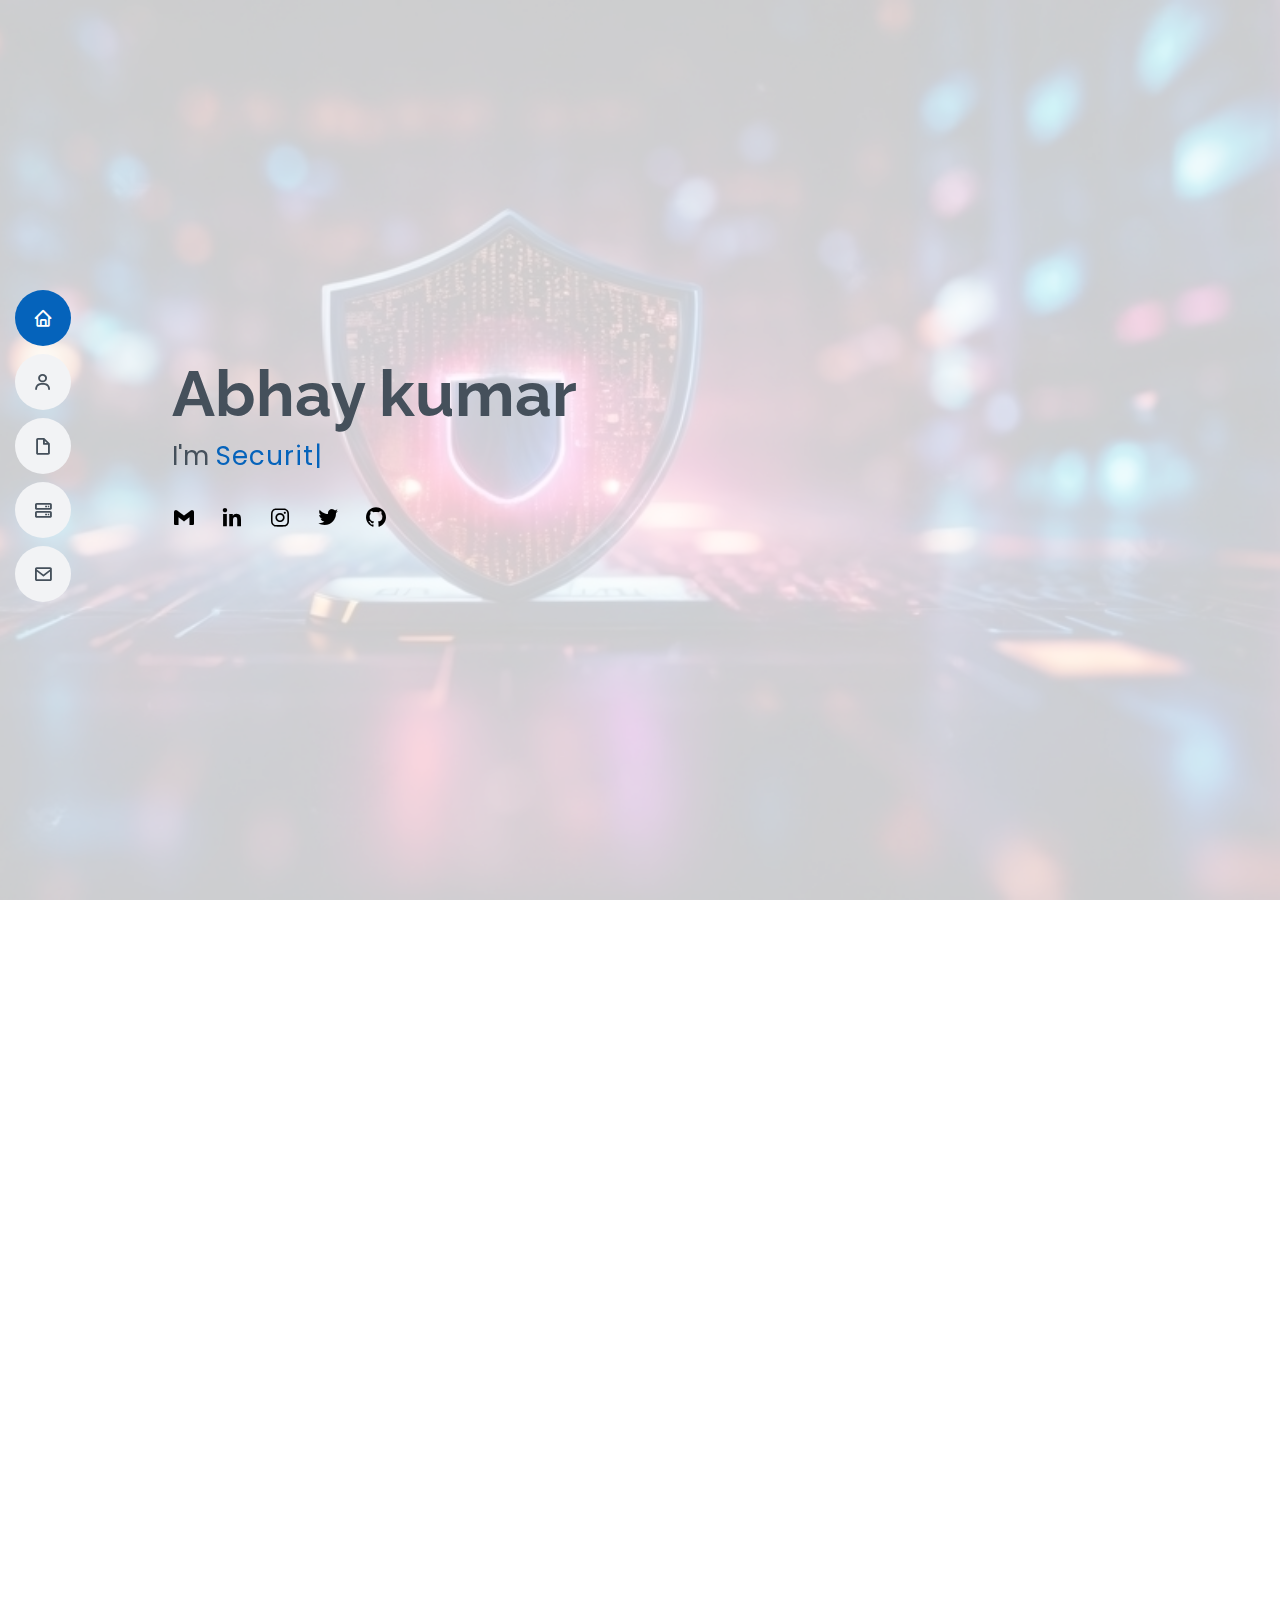
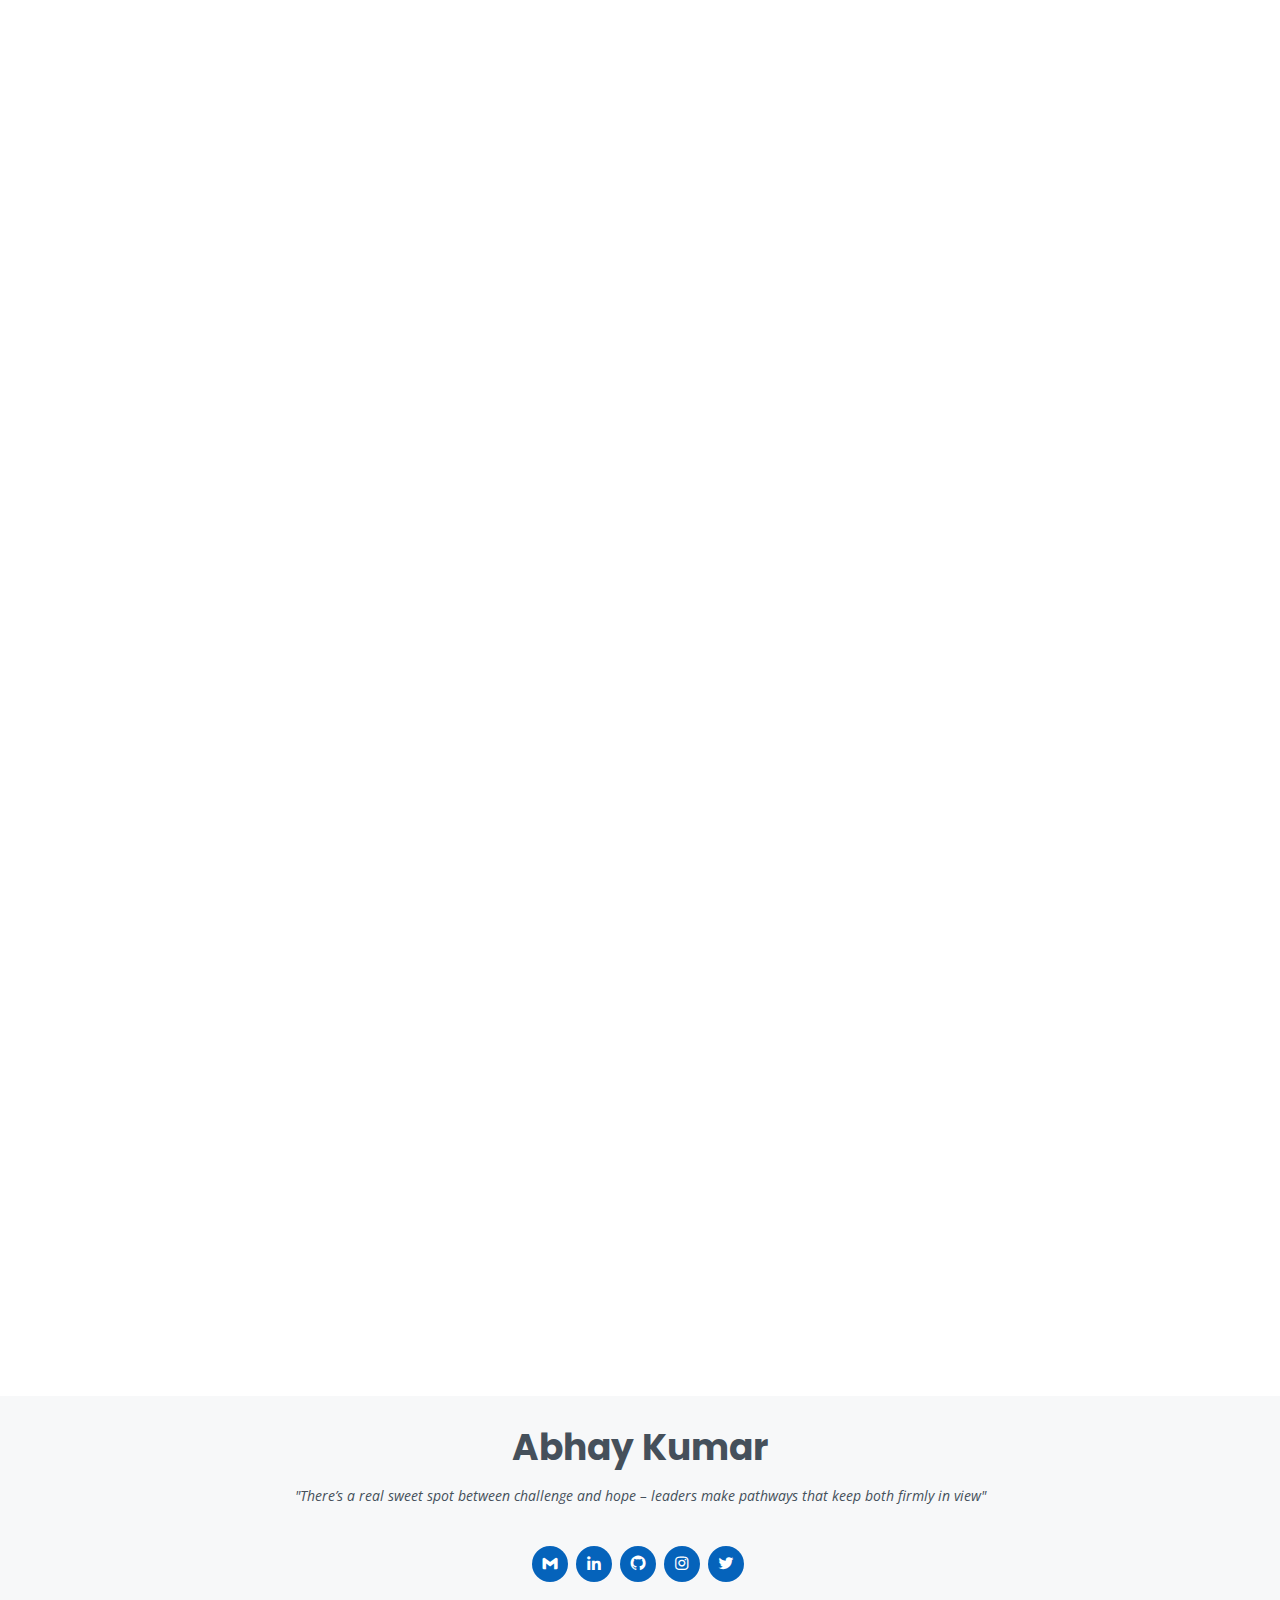
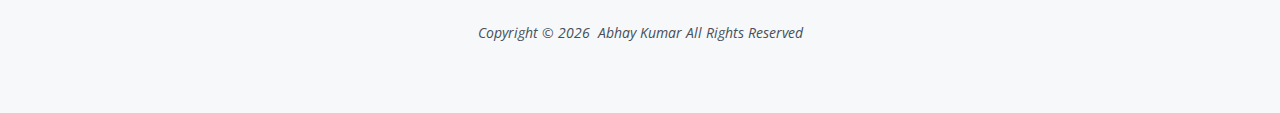
<file: index.html>
<!DOCTYPE html>
<html lang="en">

<head>
  <meta charset="utf-8">
  <meta content="width=device-width, initial-scale=1.0" name="viewport">

  <title>Abhay Kumar - Portfolio</title>
  <meta content="" name="description">
  <meta content="" name="keywords">
   
  <!-- Favicons -->  
  <link href="assets/img/web-icon.png" rel="icon"> 
  <link href="assets/img/portfolio-icon.png" rel="portfolio-icon">

  <!-- Google Fonts -->
  <link href="https://fonts.googleapis.com/css?family=Open+Sans:300,300i,400,400i,600,600i,700,700i|Raleway:300,300i,400,400i,500,500i,600,600i,700,700i|Poppins:300,300i,400,400i,500,500i,600,600i,700,700i" rel="stylesheet">

  <!-- Vendor CSS Files -->
  <link href="assets/vendor/aos/aos.css" rel="stylesheet">
  <link href="assets/vendor/bootstrap/css/bootstrap.min.css" rel="stylesheet">
  <link href="assets/vendor/bootstrap-icons/bootstrap-icons.css" rel="stylesheet">
  <link href="assets/vendor/boxicons/css/boxicons.min.css" rel="stylesheet">
  <link href="assets/vendor/glightbox/css/glightbox.min.css" rel="stylesheet">
  <link href="assets/vendor/swiper/swiper-bundle.min.css" rel="stylesheet">


  <!-- <link href="https://cdnjs.cloudflare.com/ajax/libs/font-awesome/6.4.2/css/fontawesome.min.css" rel="stylesheet">  -->
  <!-- Template Main CSS File -->
  <link href="assets/css/style.css" rel="stylesheet">
</head>

<body>
  
  <!-- ======= Mobile nav toggle button ======= -->
  <!-- <button type="button" class="mobile-nav-toggle d-xl-none"><i class="bi bi-list mobile-nav-toggle"></i></button> -->
  <i class="bi bi-list mobile-nav-toggle d-lg-none"></i>
  <!-- ======= Header ======= -->
  <header id="header" class="d-flex flex-column justify-content-center">

    <nav id="navbar" class="navbar nav-menu">
      <ul>
        <li><a href="#hero" class="nav-link scrollto active"><i class="bx bx-home"></i> <span>Home</span></a></li>
        <li><a href="#about" class="nav-link scrollto"><i class="bx bx-user"></i> <span>About</span></a></li>
        <li><a href="#resume" class="nav-link scrollto"><i class="bx bx-file-blank"></i> <span>Resume</span></a></li>
        <li><a href="#services" class="nav-link scrollto"><i class="bx bx-server"></i> <span>Tech Stack</span></a></li>
        <li><a href="#contact" class="nav-link scrollto"><i class="bx bx-envelope"></i> <span>Contact</span></a></li>
      </ul>
    </nav><!-- .nav-menu -->

  </header><!-- End Header -->

  <section id="hero" class="d-flex flex-column justify-content-center">
    <div class="container" data-aos="zoom-in" data-aos-delay="100">
      <h1>Abhay kumar</h1>
      <p>I'm <span class="typed" data-typed-items="Security Engineer,"></span></p>
      <div class="social-links">
        <span class="google"><a href="mailto:dkhabhay@gmail.com?subject=I am getting in touch with you." class="google-plus"><i class="bx bxl-gmail"></i></a></span>
        <span class="linkedin"><a href="https://www.linkedin.com/in/abhay-kumar-841564221/" class="linkedin"><i class="bx bxl-linkedin"></i></a></span>
        <span class="instagram"><a href="https://instagram.com/abhayk_._?igsh=dTkyczM5Y3phaGt5" class="instagram"><i class="bx bxl-instagram"></i></a></span>
        <span class="twitter"><a href="https://twitter.com/TsTxAk1500" class="twitter"><i class="bx bxl-twitter"></i></a></span>
        <span class="github"><a href="https://github.com/abhay1500" class="github"><i class="bx bxl-github"></i></a></span>
        <span class="github"><a href="https://github.com/abhay1500" class="github"><i class="fa-sharp fa-solid fa-x fa-flip fa-lg"></i></i></a></span>
      </div>
    </div>
  </section>

  <main id="main">

    <!-- ======= About Section ======= -->

    <section id="about" class="about">
      <div class="container" data-aos="fade-up">

        <div class="section-title">
          <h2>About</h2>
          <p>I'm currently immersed in the dynamic world of cybersecurity, where I've been honing my skills and expertise for the past year. I bring a robust foundation in addressing security incidents, harnessing the power of SIEM tools, and navigating the intricacies of EDR/XDR/MDR technologies. My expertise extends to proficiently analyzing logs and exhibiting a burgeoning interest in the nuanced craft of malware hunting. Fueled by an insatiable appetite for learning, I possess an innate ability to swiftly adapt to emerging technologies and tools, ensuring I stay ahead of evolving threats and industry trends. </p>
        </div>

        <div class="row">
          <div class="col-lg-4">
            <img src="assets/img/Profile.JPG" class="img-fluid" alt="">
          </div>
          <div class="col-lg-8 pt-4 pt-lg-0 content">
            <h3>Security Incident Responder</h3>
            <p class="fst-italic" align ="justify">
              Hello! I'm a Security Engineer-1 currently immersed in the dynamic world of cybersecurity, Within this realm, I've delved into various facets, specializing in handling security incidents, harnessing the capabilities of SIEM tools, navigating through the complexities of EDR/XDR/MDR technologies, and conducting meticulous log analysis. Additionally, I've cultivated a burgeoning interest in the intriguing pursuit of malware hunting. My ability to quickly grasp and adapt to new technologies and tools has been a cornerstone of my journey thus far. This adaptability not only enables me to stay abreast of emerging threats but also positions me to effectively address evolving security challenges. Driven by a strong sense of self-motivation and enthusiasm, I am deeply committed to leveraging my skills and knowledge to garner practical work experience in the cybersecurity domain. I am eager to continue expanding my expertise while making meaningful contributions to the cybersecurity landscape. 
            </p>
          </div>
      </div>
    </section><!-- End About Section -->

    <!-- ======= Skills Section ======= -->

    <section id="skills" class="skills section-bg">
      <div class="container" data-aos="fade-up">
        <div class="section-title">
          <h2>Skills</h2>
          <p>Technical skills are the specialized knowledge and expertise required to perform specific tasks and use specific tools and programs in real world situations. Diverse technical skills are required in just about every field and industry, from IT and Finance to health care and education.</p>
        </div>

        <div class="row skills-content">

          <div class="col-lg-6">

            <div class="progress">
              <span class="skill">Incident Response <i class="val">70%</i></span>
              <div class="progress-bar-wrap">
                <div class="progress-bar" role="progressbar" aria-valuenow="70" aria-valuemin="0" aria-valuemax="100"></div> 
              </div>
            </div>

            <div class="progress">
              <span class="skill">Rapid 7 MDR <i class="val">90%</i></span>
              <div class="progress-bar-wrap">
                <div class="progress-bar" role="progressbar" aria-valuenow="90" aria-valuemin="0" aria-valuemax="100"></div>
              </div>
            </div>

            <div class="progress">
              <span class="skill">CrowdStrike Falcon XDR<i class="val">85%</i></span>
              <div class="progress-bar-wrap">
                <div class="progress-bar" role="progressbar" aria-valuenow="85" aria-valuemin="0" aria-valuemax="100"></div>
              </div>
            </div>
            <div class="progress">
              <span class="skill">Microsoft Defender 365 XDR <i class="val">65%</i></span>
              <div class="progress-bar-wrap">
                <div class="progress-bar" role="progressbar" aria-valuenow="65" aria-valuemin="0" aria-valuemax="100"></div>
              </div>
            </div>
            <div class="progress">
              <span class="skill">Sentinel One EDR<i class="val">80%</i></span>
              <div class="progress-bar-wrap">
                <div class="progress-bar" role="progressbar" aria-valuenow="80" aria-valuemin="0" aria-valuemax="100"></div>
              </div>
            </div>
            <div class="progress">
              <span class="skill">Linux <i class="val">65%</i></span>
              <div class="progress-bar-wrap">
                <div class="progress-bar" role="progressbar" aria-valuenow="65" aria-valuemin="0" aria-valuemax="100"></div>
              </div>
            </div>
            <div class="progress">
              <span class="skill">SIEM <i class="val">75%</i></span>
              <div class="progress-bar-wrap">
                <div class="progress-bar" role="progressbar" aria-valuenow="75" aria-valuemin="0" aria-valuemax="100"></div>
              </div>
            </div>
            <div class="progress">
              <span class="skill">JAVA <i class="val">50%</i></span>
              <div class="progress-bar-wrap">
                <div class="progress-bar" role="progressbar" aria-valuenow="50" aria-valuemin="0" aria-valuemax="100"></div>
              </div>
            </div>

          </div>

          <div class="col-lg-6">

            <div class="progress">
              <span class="skill">Artic Wolf Networks <i class="val">70%</i></span>
              <div class="progress-bar-wrap">
                <div class="progress-bar" role="progressbar" aria-valuenow="75" aria-valuemin="0" aria-valuemax="100"></div>
              </div>
            </div>

            <div class="progress">
              <span class="skill"> Mimecast <i class="val">75%</i></span>
              <div class="progress-bar-wrap">
                <div class="progress-bar" role="progressbar" aria-valuenow="60" aria-valuemin="0" aria-valuemax="100"></div>
              </div>
            </div>

            <div class="progress">
              <span class="skill"> Avanan <i class="val">85%</i></span>
              <div class="progress-bar-wrap">
                <div class="progress-bar" role="progressbar" aria-valuenow="85" aria-valuemin="0" aria-valuemax="100"></div>
              </div>
            </div>
            <div class="progress">
              <span class="skill"> Rapid 7 Insight VM <i class="val">30%</i></span>
              <div class="progress-bar-wrap">
                <div class="progress-bar" role="progressbar" aria-valuenow="30" aria-valuemin="0" aria-valuemax="100"></div>
              </div>
            </div>

            <div class="progress">
              <span class="skill">Rapid 7 Threat Command<i class="val">80%</i></span>
              <div class="progress-bar-wrap">
                <div class="progress-bar" role="progressbar" aria-valuenow="80" aria-valuemin="0" aria-valuemax="100"></div>
              </div>
            </div>
            <div class="progress">
              <span class="skill">VMware Workstation<i class="val">85%</i></span>
              <div class="progress-bar-wrap">
                <div class="progress-bar" role="progressbar" aria-valuenow="85" aria-valuemin="0" aria-valuemax="100"></div>
              </div>
            </div>
            <div class="progress">
              <span class="skill">VMware ESXi<i class="val">45%</i></span>
              <div class="progress-bar-wrap">
                <div class="progress-bar" role="progressbar" aria-valuenow="45" aria-valuemin="0" aria-valuemax="100"></div>
              </div>
            </div>
            <div class="progress">
              <span class="skill">MySql<i class="val">50%</i></span>
              <div class="progress-bar-wrap">
                <div class="progress-bar" role="progressbar" aria-valuenow="55" aria-valuemin="0" aria-valuemax="100"></div>
              </div>
            </div>
          </div>

        </div>

      </div>
    </section><!-- End Skills Section -->

    <!-- ======= Resume Section ======= -->
    <section id="resume" class="resume">
      <div class="container" data-aos="fade-up">

        <div class="section-title">
          <h2>Resume</h2>
          <!-- <p>Magnam dolores commodi suscipit. Necessitatibus eius consequatur ex aliquid fuga eum quidem. Sit sint consectetur velit. Quisquam quos quisquam cupiditate. Et nemo qui impedit suscipit alias ea. Quia fugiat sit in iste officiis commodi quidem hic quas.</p> -->
        </div>

        <div class="row">
          <div class="col-lg-6">
            <h3 class="resume-title">Industry Experience</h3>
            <div class="resume-item">
              <h4 class="text-capitalize">STRATOGENT - Security Engineer-1 </h4><p><em>Bengaluru, India </em>- <em><b>Hybrid &nbsp;</b> <span>&nbsp;Aug'23 - Present</span></em></p>
              <p><em>As a security engineer with one year of experience in the healthcare domain, I have dedicated myself to safeguarding sensitive data and protecting critical systems against a myriad of threats. </em></p>
              <ul>
                <li>Analyzing and promptly responding to security alerts in 24x7 environments.</li>
                <li>Providing End-to-End support to US clients and Troubleshooting of issues as a L1 Engineer.</li>
                <li>Supporting the L2 engineers during P1 & P2 incidents.</li>
                <li>Conducting comprehensive security assessments and validations on monthly basis</li>
                <li>Addressed potential security threats by conducting detailed log checks for incidents.</li>
                <li>Resolving customer security inquiries and concerns.</li>
                <li>Optimized custom alerts detection rules by crafting LEQL queries, resulting in a 100% improvement in alert accuracy.</li>
                <li>Implemented a honeypot in the production environment, bolstering their cybersecurity strategy by 25% and fortifying defenses against potential threats.</li>                
                <li>Troubleshooting and escalating the issues if needed without breaching the SLAs.</li>                
                <li>Documented and maintained runbooks, reducing response time by 30% and increasing incident resolution accuracy by 20%.</li>
                <li>Participating in the weekly & monthly Knowledge Sessions.</li>                
                <li>Proposed analysis of suspected and client-requested restore emails, reducing phishing incident workload by 90%.</li>               
                <!-- <li></li> -->
              </ul>
            </div>
          </div>

          <div class="col-lg-6">
            <h3 class="resume-title">Internship Experience</h3>
            <div class="resume-item">
              <h4 class="text-capitalize">BETSOL - software Developer Intern</h4>
              <h5>Aug/2022 - Sep/2022</h5>
              <p><em>Banshankari, Bengaluru, KA </em>- <em><b>On-Site</b></em></p>
              <ul>
                <li>Debugged software code, identifying and rectifying bugs and errors by 40% using IntelliJ Idea Debugger.</li>
                <li>Performed Load Testing for Login module, achieving a peak user load of 720 on the page using Apache JMeter.</li>
                <li>Created comprehensive documentation for the intern program, ensuring 100% utilization for upcoming interns.</li>
                <li>Collaborated with development team to resolve issues, resulting in a 10% improvement in issue resolution efficiency.</li>
                <li>Participated in the weekly meeting and implemented necessary system adjustments.</li>
              </ul>
            </div>
          </div>
        </div>

        <div class="row text-center" >
          <div class="text-center">
            <h3 class="resume-title text-uppercase">Education</h3>
            <div class="resume-item-exception">
              
              <div class="resume-item-exception">
              <h4>Bachelor of Engineering (BE), ISE </h4>
              <h5>2019 - 2023</h5><h5>CGPA - 8.41</h5>
              <p><em>SJB Institute of Technology, Bengaluru, KA, INDIA</em></p>
              </div>

              <div class="resume-item-exception">
              <h4>HSC/intermediate</h4>
              <h5>2017 - 2018</h5><h5>Percentage - 87.8%</h5>
              <p><em>Kendriya Vidyalaya IIT Kanpur</em></p>
              <p>Activities and societies: position-House captain
                Sports Team member & Cultural Co curricular Activities (CCA)- Organiser</p>
              </div>

              <div class="resume-item-exception">
              <h4>SSC/HighSchool</h4>
              <h5>2015 - 2016</h5><h5>Percentage - 85.5%</h5>
              <p><em>Kendriya Vidyalaya IIT Kanpur</em></p>
              <!-- <p></p> -->
              </div>
            </div>
          </div>
        </div>

      </div>
    </section><!-- End Resume Section -->
    <!-- ======= Services Section ======= -->
    <section id="services" class="services">
      <div class="container" data-aos="fade-up">
        <div class="section-title">
          <h2>Tech Stack</h2>
          <p>In cybersecurity, a tech stack comprises a set of security tools, frameworks, and protocols utilized to fortify digital assets against cyber threats. It encompasses tools for threat detection, incident response,ensuring comprehensive protection of sensitive data and systems. A robust tech stack in cybersecurity is crucial for mitigating risks, maintaining regulatory compliance, and safeguarding against evolving cyber threats.</p>
        </div>

        <div class="row">

          <div class="col-lg-4 col-md-8 d-flex align-items-stretch" data-aos="zoom-in" data-aos-delay="100">
            <div class="icon-box iconbox-rapid7">
              <div class="icon">
                <svg width="100" height="100" viewBox="0 0 600 600" xmlns="http://www.w3.org/2000/svg">
                  <path stroke="none" stroke-width="0" fill="#f5f5f5" d="M300,521.0016835830174C376.1290562159157,517.8887921683347,466.0731472004068,529.7835943286574,510.70327084640275,468.03025145048787C554.3714126377745,407.6079735673963,508.03601936045806,328.9844924480964,491.2728898941984,256.3432110539036C474.5976632858925,184.082847569629,479.9380746630129,96.60480741107993,416.23090153303,58.64404602377083C348.86323505073057,18.502131276798302,261.93793281208167,40.57373210992963,193.5410806939664,78.93577620505333C130.42746243093433,114.334589627462,98.30271207620316,179.96522072025542,76.75703585869454,249.04625023123273C51.97151888228291,328.5150500222984,13.704378332031375,421.85034740162234,66.52175969318436,486.19268352777647C119.04800174914682,550.1803526380478,217.28368757567262,524.383925680826,300,521.0016835830174"></path>
                </svg>
                <span class="carbon--number-small-7"></span>
              </div>
              <h4><a href="https://www.rapid7.com/">Rapid 7</a></h4>
              <p>The Rapid7 Insight Platform collects data from across your environment, making it easy for teams to manage vulnerabilities, monitor for malicious behavior, investigate and shut down attacks, and automate your operations.
              </p>
            </div>
          </div>

          <div class="col-lg-4 col-md-8 d-flex align-items-stretch mt-4 mt-md-0" data-aos="zoom-in" data-aos-delay="200">
            <div class="icon-box iconbox-crowdstrike">
              <div class="icon">
                <svg width="100" height="100" viewBox="0 0 600 600" xmlns="http://www.w3.org/2000/svg">
                  <path stroke="none" stroke-width="0" fill="#f5f5f5" d="M300,521.0016835830174C376.1290562159157,517.8887921683347,466.0731472004068,529.7835943286574,510.70327084640275,468.03025145048787C554.3714126377745,407.6079735673963,508.03601936045806,328.9844924480964,491.2728898941984,256.3432110539036C474.5976632858925,184.082847569629,479.9380746630129,96.60480741107993,416.23090153303,58.64404602377083C348.86323505073057,18.502131276798302,261.93793281208167,40.57373210992963,193.5410806939664,78.93577620505333C130.42746243093433,114.334589627462,98.30271207620316,179.96522072025542,76.75703585869454,249.04625023123273C51.97151888228291,328.5150500222984,13.704378332031375,421.85034740162234,66.52175969318436,486.19268352777647C119.04800174914682,550.1803526380478,217.28368757567262,524.383925680826,300,521.0016835830174"></path>
                </svg>
                <span class="simple-icons--falcon"></span>
              </div>
              <h4><a href="https://www.crowdstrike.com/en-us/">CrowdStrike Falcon</a></h4>
              <p>The CrowdStrike Falcon platform is designed as a highly modular and extensible offering that helps customers solve new security challenges with a single click and without the need to re-architect or re-engineer the architecture, removing friction associated with security deployments. Next-gen antivirus, EDR, and XDR.</p>
            </div>
          </div>

          <div class="col-lg-4 col-md-8 d-flex align-items-stretch mt-4 mt-lg-0" data-aos="zoom-in" data-aos-delay="300">
            <div class="icon-box iconbox-defender365">
              <div class="icon">
                <span class="logos--microsoft-icon"></span>
              </div>
              <h4><a href="https://www.microsoft.com/en-in/security/business/endpoint-security/microsoft-defender-business-b?ef_id=_k_CjwKCAiA0bWvBhBjEiwAtEsoW9sXYq2rRbyl_uZ90m0itvBA9oQsZL0JCl9LsqeXXAIARHNOafi68BoCYB0QAvD_BwE_k_&OCID=AIDcmmzhf6rma8_SEM__k_CjwKCAiA0bWvBhBjEiwAtEsoW9sXYq2rRbyl_uZ90m0itvBA9oQsZL0JCl9LsqeXXAIARHNOafi68BoCYB0QAvD_BwE_k_&gad_source=1&gclid=CjwKCAiA0bWvBhBjEiwAtEsoW9sXYq2rRbyl_uZ90m0itvBA9oQsZL0JCl9LsqeXXAIARHNOafi68BoCYB0QAvD_BwE">Defender 365</a></h4>
              <p>Microsoft Defender for Office 365 helps organizations secure their enterprise with a comprehensive slate of capabilities for prevention, detection, investigation and hunting, response and remediation, awareness and training, and achieving a secure posture.</p>
            </div>
          </div>


          <div class="col-lg-4 col-md-8 d-flex align-items-stretch mt-4" data-aos="zoom-in" data-aos-delay="300">
            <div class="icon-box iconbox-sentinelone">
              <div class="icon">
                <svg width="100" height="100" viewBox="0 0 600 600" xmlns="http://www.w3.org/2000/svg">
                  <path stroke="none" stroke-width="0" fill="#f5f5f5" d="M300,566.797414625762C385.7384707136149,576.1784315230908,478.7894351017131,552.8928747891023,531.9192734346935,484.94944893311C584.6109503024035,417.5663521118492,582.489472248146,322.67544863468447,553.9536738515405,242.03673114598146C529.1557734026468,171.96086150256528,465.24506316201064,127.66468636344209,395.9583748389544,100.7403814666027C334.2173773831606,76.7482773500951,269.4350130405921,84.62216499799875,207.1952322260088,107.2889140133804C132.92018162631612,134.33871894543012,41.79353780512637,160.00259165414826,22.644507872594943,236.69541883565114C3.319112789854554,314.0945973066697,72.72355303640163,379.243833228382,124.04198916343866,440.3218312028393C172.9286146004772,498.5055451809895,224.45579914871206,558.5317968840102,300,566.797414625762"></path>
                </svg>
                <span class="tabler--letter-s-small"></span>
              </div>
              <h4><a href="https://www.sentinelone.com/">SentinelOne</a></h4>
              <p>SentinelOne protects your computer and data with anti-malware and anti-exploit protection. The SentinelOne agent continually receives intelligence updates from SentinelOne servers. The agent is very lightweight on resources and offers minimal to no impact on work.</p>
            </div>
          </div>

          <div class="col-lg-4 col-md-8 d-flex align-items-stretch mt-4" data-aos="zoom-in" data-aos-delay="300">
            <div class="icon-box iconbox-mimecast">
              <div class="icon">
                <svg width="100" height="100" viewBox="0 0 600 600" xmlns="http://www.w3.org/2000/svg">
                  <path stroke="none" stroke-width="0" fill="#f5f5f5" d="M300,566.797414625762C385.7384707136149,576.1784315230908,478.7894351017131,552.8928747891023,531.9192734346935,484.94944893311C584.6109503024035,417.5663521118492,582.489472248146,322.67544863468447,553.9536738515405,242.03673114598146C529.1557734026468,171.96086150256528,465.24506316201064,127.66468636344209,395.9583748389544,100.7403814666027C334.2173773831606,76.7482773500951,269.4350130405921,84.62216499799875,207.1952322260088,107.2889140133804C132.92018162631612,134.33871894543012,41.79353780512637,160.00259165414826,22.644507872594943,236.69541883565114C3.319112789854554,314.0945973066697,72.72355303640163,379.243833228382,124.04198916343866,440.3218312028393C172.9286146004772,498.5055451809895,224.45579914871206,558.5317968840102,300,566.797414625762"></path>
                </svg>
                <span class="mdi--letter-m"></span>
              </div>
              <h4><a href="https://www.mimecast.com/">Mimecast</a></h4>
              <p>Mimecast provides your organization with security, continuity and archiving cloud services in a mail management system designed to protect email, ensure access and simplify the tasks of managing email.</p>
            </div>
          </div>

          <div class="col-lg-4 col-md-8 d-flex align-items-stretch mt-4" data-aos="zoom-in" data-aos-delay="300">
            <div class="icon-box iconbox-avanan">
              <div class="icon">
                <svg width="100" height="100" viewBox="0 0 600 600" xmlns="http://www.w3.org/2000/svg">
                  <path stroke="none" stroke-width="0" fill="#f5f5f5" d="M300,566.797414625762C385.7384707136149,576.1784315230908,478.7894351017131,552.8928747891023,531.9192734346935,484.94944893311C584.6109503024035,417.5663521118492,582.489472248146,322.67544863468447,553.9536738515405,242.03673114598146C529.1557734026468,171.96086150256528,465.24506316201064,127.66468636344209,395.9583748389544,100.7403814666027C334.2173773831606,76.7482773500951,269.4350130405921,84.62216499799875,207.1952322260088,107.2889140133804C132.92018162631612,134.33871894543012,41.79353780512637,160.00259165414826,22.644507872594943,236.69541883565114C3.319112789854554,314.0945973066697,72.72355303640163,379.243833228382,124.04198916343866,440.3218312028393C172.9286146004772,498.5055451809895,224.45579914871206,558.5317968840102,300,566.797414625762"></path>
                </svg>
                <span class="tabler--hexagon-letter-a"></span>
              </div>
              <h4><a href="https://www.avanan.com/">Avanan</a></h4>
              <p>Avanan's AI protects cloud email and collaboration suites from cyber attacks that evade default and advanced security tools. Its invisible, multi-layer security enables full-suite protection for cloud collaboration solutions such as Office 365, G-Suite, Teams, and Slack.</p>
            </div>
          </div>
        </div>


          <div class="row">
            <div class="col-lg-4 col-md-8 d-flex align-items-stretch" data-aos="zoom-in" data-aos-delay="100">
              <div class="icon-box iconbox-java">
                <div class="icon">
                  <svg width="100" height="100" viewBox="0 0 600 600" xmlns="http://www.w3.org/2000/svg">
                    <path stroke="none" stroke-width="0" fill="#f5f5f5" d="M300,521.0016835830174C376.1290562159157,517.8887921683347,466.0731472004068,529.7835943286574,510.70327084640275,468.03025145048787C554.3714126377745,407.6079735673963,508.03601936045806,328.9844924480964,491.2728898941984,256.3432110539036C474.5976632858925,184.082847569629,479.9380746630129,96.60480741107993,416.23090153303,58.64404602377083C348.86323505073057,18.502131276798302,261.93793281208167,40.57373210992963,193.5410806939664,78.93577620505333C130.42746243093433,114.334589627462,98.30271207620316,179.96522072025542,76.75703585869454,249.04625023123273C51.97151888228291,328.5150500222984,13.704378332031375,421.85034740162234,66.52175969318436,486.19268352777647C119.04800174914682,550.1803526380478,217.28368757567262,524.383925680826,300,521.0016835830174"></path>
                  </svg>
                  <span class="fa6-brands--java"></span>
                </div>
                <h4><a href="https://www.java.com/en/">Java</a></h4>
                <p>Java is a widely-used programming language for coding web applications.Java is a multi-platform, object-oriented, and network-centric language that can be used as a platform in itself. It is a fast, secure, reliable programming language for coding everything from mobile apps and enterprise software to big data applications and server-side technologies. </p>
              </div>
            </div>

          <div class="col-lg-4 col-md-8 d-flex align-items-stretch mt-4" data-aos="zoom-in" data-aos-delay="200">
            <div class="icon-box iconbox-aws">
              <div class="icon">
                <svg width="100" height="100" viewBox="0 0 600 600" xmlns="http://www.w3.org/2000/svg">
                  <path stroke="none" stroke-width="0" fill="#f5f5f5" d="M300,532.3542879108572C369.38199826031484,532.3153073249985,429.10787420159085,491.63046689027357,474.5244479745417,439.17860296908856C522.8885846962883,383.3225815378663,569.1668002868075,314.3205725914397,550.7432151929288,242.7694973846089C532.6665558377875,172.5657663291529,456.2379748765914,142.6223662098291,390.3689995646985,112.34683881706744C326.66090330228417,83.06452184765237,258.84405631176094,53.51806209861945,193.32584062364296,78.48882559362697C121.61183558270385,105.82097193414197,62.805066853699245,167.19869350419734,48.57481801355237,242.6138429142374C34.843463184063346,315.3850353017275,76.69343916112496,383.4422959591041,125.22947124332185,439.3748458443577C170.7312796277747,491.8107796887764,230.57421082200815,532.3932930995766,300,532.3542879108572"></path>
                </svg>
                <span class="fontisto--aws"></span>
              </div>
              <h4><a href="https://aws.amazon.com/">AWS</a></h4>
              <p>AWS (Amazon Web Services) is a comprehensive, evolving cloud computing platform provided by Amazon that includes a mixture of infrastructure-as-a-service (IaaS), platform-as-a-service (PaaS) and packaged-software-as-a-service (SaaS) offerings.</p>
            </div>
          </div>

          <div class="col-lg-4 col-md-8 d-flex align-items-stretch mt-4" data-aos="zoom-in" data-aos-delay="300">
            <div class="icon-box iconbox-mysql">
              <div class="icon">
                <svg width="100" height="100" viewBox="0 0 600 600" xmlns="http://www.w3.org/2000/svg">
                  <path stroke="none" stroke-width="0" fill="#f5f5f5" d="M300,566.797414625762C385.7384707136149,576.1784315230908,478.7894351017131,552.8928747891023,531.9192734346935,484.94944893311C584.6109503024035,417.5663521118492,582.489472248146,322.67544863468447,553.9536738515405,242.03673114598146C529.1557734026468,171.96086150256528,465.24506316201064,127.66468636344209,395.9583748389544,100.7403814666027C334.2173773831606,76.7482773500951,269.4350130405921,84.62216499799875,207.1952322260088,107.2889140133804C132.92018162631612,134.33871894543012,41.79353780512637,160.00259165414826,22.644507872594943,236.69541883565114C3.319112789854554,314.0945973066697,72.72355303640163,379.243833228382,124.04198916343866,440.3218312028393C172.9286146004772,498.5055451809895,224.45579914871206,558.5317968840102,300,566.797414625762"></path>
                </svg>
                <span class="devicon-plain--mysql-wordmark"></span>
              </div>
              <h4><a href="https://www.mysql.com/">MYSQL</a></h4>
              <p>MySQL, the most popular Open Source SQL database management system, is developed, distributed, and supported by Oracle Corporation.</p>
            </div>
          </div>

      </div>
    </section><!-- End Services Section -->

    <!-- ======= Contact Section ======= -->
    <section id="contact" class="contact">
      <div class="container" data-aos="fade-up">

        <div class="section-title">
          <h2>Contact</h2>
        </div>

        <div class="row mt-1">

          <!-- <div class="col-lg-4"> -->
            <div class="info">
              <div class="address">
                <i class="bi bi-geo-alt"></i>
                <h4>Location:</h4>
                <p><a href="https://goo.gl/maps/XKmZJM3WjQDdHwRb7">Bengaluru, KA, INDIA</a></p>
              </div>

              <div class="email">
                <i class="bi bi-envelope"></i>
                <h4>Email:</h4>
                <p><a href="mailto:mailme.abhayk@gmail.com?cc=dkhabhayk@gmail.com">mailme.abhayk@gmail.com</a></p>
              </div>

              <div class="phone">
                <i class="bi bi-phone"></i>
                <h4>Call:</h4>
                <p><a href="tel:+916307880357">+916307880357</a></p>
              </div>
            </div>
        </div>

      </div>
    </section><!-- End Contact Section -->

  </main><!-- End #main -->

  <!-- ======= Footer ======= -->
  <footer id="footer">
    <div class="container">
      <h3>Abhay Kumar</h3>
      <p>"There’s a real sweet spot between challenge and hope – leaders make pathways that keep both firmly in view"</p>
      <div class="social-links">
        <span class="google" ><a href="mailto:mailme.abhayk@gmail.com?subject=I'm getting in touch with you." class="google-plus"><i class="bx bxl-gmail"></i></a></span>
        <span class="linkedin"><a href="https://www.linkedin.com/in/abhay-kumar-841564221/" class="linkedin"><i class="bx bxl-linkedin"></i></a></span>
        <span class="github"><a href="https://github.com/abhay1500" class="github"><i class="bx bxl-github"></i></a></span>
        <span class="instagram"><a href="https://instagram.com/abhayk_._?igsh=dTkyczM5Y3phaGt5" class="instagram"><i class="bx bxl-instagram"></i></a></span>
        <span class="twitter"><a href="https://twitter.com/TsTxAk1500" class="twitter"><i class="bx bxl-twitter"></i></a></span>
      </div>
      <div class="copyright">
      <p style="text-align: center"> Copyright &copy; <script>document.write(new Date().getFullYear())</script> &nbsp;Abhay Kumar All Rights Reserved</p>
      </div>
      <div class="credits">
      </div>
    </div>
  </footer><!-- End Footer -->
<!-- preloader -->
  <div id="preloader"></div>
<!-- preloader end -->
  <a href="#" class="back-to-top d-flex align-items-center justify-content-center"><i class="bi bi-arrow-up-short"></i></a>

  <!-- Vendor JS Files -->
  <script src="assets/vendor/purecounter/purecounter_vanilla.js"></script>
  <script src="assets/vendor/aos/aos.js"></script>
  <script src="assets/vendor/bootstrap/js/bootstrap.bundle.min.js"></script>
  <script src="assets/vendor/glightbox/js/glightbox.min.js"></script>
  <script src="assets/vendor/isotope-layout/isotope.pkgd.min.js"></script>
  <script src="assets/vendor/swiper/swiper-bundle.min.js"></script>
  <script src="assets/vendor/typed.js/typed.min.js"></script>
  <script src="assets/vendor/waypoints/noframework.waypoints.js"></script>
  <script src="assets/vendor/php-email-form/validate.js"></script>

  <!-- Template Main JS File -->
  <script src="assets/js/main.js"></script>


</body>

</html>
</file>
<file: assets/css/style.css>
/* Light mode CSS */
/*--------------------------------------------------------------
# General
--------------------------------------------------------------*/
body {
  font-family: "Open Sans", sans-serif;
  color: #111111;
}

a {
  color: #0563bb;
  text-decoration: none;
}

a:hover {
  color: #ed0681;
  text-decoration: none;
}

h1,
h2,
h3,
h4,
h5,
h6 {
  font-family: "Raleway", sans-serif;
}

/*--------------------------------------------------------------
# Back to top button
--------------------------------------------------------------*/
.back-to-top {
  position: fixed;
  visibility: hidden;
  opacity: 0;
  right: 15px;
  bottom: 15px;
  z-index: 996;
  background: #0563bb;
  width: 40px;
  height: 40px;
  border-radius: 50px;
  transition: all 0.4s;
}

.back-to-top i {
  font-size: 28px;
  color: #fff;
  line-height: 0;
}

.back-to-top:hover {
  background: #0678e3;
  color: #fff;
}

.back-to-top.active {
  visibility: visible;
  opacity: 1;
}

/*--------------------------------------------------------------
# Preloader
--------------------------------------------------------------*/
#preloader {
  position: fixed;
  top: 0;
  left: 0;
  right: 0;
  bottom: 0;
  z-index: 9999;
  overflow: hidden;
  background: #ffffff;
}

#preloader:before {
  content: "";
  position: fixed;
  top: calc(50% - 30px);
  left: calc(50% - 30px);
  border: 6px solid #0563bb;
  border-top-color: #fff;
  border-bottom-color: #fff;
  border-radius: 50%;
  width: 60px;
  height: 60px;
  animation: animate-preloader 1s linear infinite;
}

@keyframes animate-preloader {
  0% {
    transform: rotate(0deg);
  }

  100% {
    transform: rotate(360deg);
  }
}
/*--------------------------------------------------------------
# Disable aos animation delay on mobile devices
--------------------------------------------------------------*/
@media screen and (max-width: 768px) {
  [data-aos-delay] {
    transition-delay: 0 !important;
  }
}

/*--------------------------------------------------------------
# Header
--------------------------------------------------------------*/
#header {
  position: fixed;
  top: 0;
  left: 0;
  bottom: 0;
  z-index: 9997;
  transition: all 0.5s;
  padding: 15px;
  overflow-y: auto;
}

@media (max-width: 991px) {
  #header {
    width: 300px;
    background: #fff;
    border-right: 1px solid #e6e9ec;
    left: -300px;
  }
}

@media (min-width: 991px) {
  #main {
    margin-left: 100px;
  }
}

/*--------------------------------------------------------------
# Navigation Menu
--------------------------------------------------------------*/
/**
* Desktop Navigation 
*/
.nav-menu {
  padding: 0;
  display: block;
}

.nav-menu * {
  margin: 0;
  padding: 0;
  list-style: none;
}

.nav-menu>ul>li {
  position: relative;
  white-space: nowrap;
}

.nav-menu a,
.nav-menu a:focus {
  display: flex;
  align-items: center;
  color: #45505b;
  padding: 10px 18px;
  margin-bottom: 8px;
  transition: 0.3s;
  font-size: 15px;
  border-radius: 50px;
  background: #f2f3f5;
  height: 56px;
  width: 100%;
  overflow: hidden;
  transition: 0.3s;
}

.nav-menu a i,
.nav-menu a:focus i {
  font-size: 20px;
}

.nav-menu a span,
.nav-menu a:focus span {
  padding: 0 5px 0 7px;
  color: #45505b;
}

@media (min-width: 992px) {

  .nav-menu a,
  .nav-menu a:focus {
    width: 56px;
  }

  .nav-menu a span,
  .nav-menu a:focus span {
    display: none;
    color: #fff;
  }
}

.nav-menu a:hover,
.nav-menu .active,
.nav-menu .active:focus,
.nav-menu li:hover>a {
  color: #fff;
  background: #0563bb;
}

.nav-menu a:hover span,
.nav-menu .active span,
.nav-menu .active:focus span,
.nav-menu li:hover>a span {
  color: #fff;
}

.nav-menu a:hover,
.nav-menu li:hover>a {
  width: 100%;
  color: #fff;
}

.nav-menu a:hover span,
.nav-menu li:hover>a span {
  display: block;
}

/**
* Mobile Navigation 
*/
.mobile-nav-toggle {
  position: fixed;
  right: 10px;
  top: 10px;
  z-index: 9998;
  border: 0;
  background: none;
  font-size: 28px;
  transition: all 0.4s;
  outline: none !important;
  line-height: 0;
  cursor: pointer;
  border-radius: 50px;
  padding: 5px;
}

.mobile-nav-toggle i {
  color: #45505b;
}

.mobile-nav-active {
  overflow: hidden;
}

.mobile-nav-active #header {
  left: 0;
}

.mobile-nav-active .mobile-nav-toggle {
  color: #fff;
  background-color: #0563bb;
}

/*--------------------------------------------------------------
# Hero Section
--------------------------------------------------------------*/
#hero {
  width:auto;
  height: 100vh;
  background: url("../img/back-img.jpeg") top right no-repeat;
  background-repeat:repeat-x;
  /* background-repeat:no-repeat; */
  background-size: cover;
  position: relative;
  /* opacity: 0.5; */
}

@media (min-width: 992px) {
  #hero {
    padding-left: 160px;
  }
}

#hero:before {
  content: "";
  background: rgba(255, 255, 255, 0.8);
  position: absolute;
  bottom: 0;
  top: 0;
  left: 0;
  right: 0;
}

#hero h1 {
  margin: 0;
  font-size: 64px;
  font-weight: 700;
  line-height: 56px;
  color: #45505b;
}

#hero p {
  color: #45505b;
  margin: 15px 0 0 0;
  font-size: 26px;
  font-family: "Poppins", sans-serif;
}

#hero p span {
  color: #0563bb;
  letter-spacing: 1px;
}

#hero .social-links {
  margin-top: 30px;
  margin-left: auto; /**/
  margin-right: auto; /**/

}

#hero .social-links a {
  font-size: 24px;
  display: inline-block;
  color: #000000;
  line-height: 1;
  margin-right: 20px;
  transition: 0.3s;
}

#hero .social-links a:hover {
  color: #0563bb;
}
#hero .social-links .google a:hover {
  color: #e2293e;
}
#hero .social-links .linkedin a:hover {
  color: #3735c5;
}
#hero .social-links .instagram a:hover {
  color: #eb37ee;
}
#hero .social-links .twitter a:hover {
  color: #1097e6;
}
#hero .social-links .github a:hover {
  color: #6d7479;
}



@media (max-width: 992px) {
  #hero {
    text-align: center;
  }

  #hero h1 {
    font-size: 32px;
    line-height: 36px;
  }

  #hero p {
    margin-top: 10px;
    font-size: 20px;
    line-height: 24px;
  }
}

/*--------------------------------------------------------------
# Sections General
--------------------------------------------------------------*/
section {
  padding: 60px 0;
  overflow: hidden;
}

.section-title {
  text-align: center;
  padding-bottom: 30px;
}

.section-title h2 {
  font-size: 32px;
  font-weight: bold;
  text-transform: uppercase;
  margin-bottom: 20px;
  padding-bottom: 20px;
  position: relative;
  color: #45505b;
}

.section-title h2::before {
  content: "";
  position: absolute;
  display: block;
  width: 120px;
  height: 1px;
  background: #ddd;
  bottom: 1px;
  left: calc(50% - 60px);
}

.section-title h2::after {
  content: "";
  position: absolute;
  display: block;
  width: 40px;
  height: 3px;
  background: #0563bb;
  bottom: 0;
  left: calc(50% - 20px);
}

.section-title p {
  margin-bottom: 0;
}

/*--------------------------------------------------------------
# About
--------------------------------------------------------------*/
.about .content h3 {
  font-weight: 700;
  font-size: 26px;
  color:#45505b;
}

.about .content ul {
  list-style: none;
  padding: 0;
}

.about .content ul li {
  margin-bottom: 20px;
  display: flex;
  align-items: center;
}

.about .content ul strong {
  margin-right: 10px;
}

.about .content ul i {
  font-size: 16px;
  margin-right: 5px;
  color: #0563bb;
  line-height: 0;
}

.about .content p:last-child {
  margin-bottom: 0;
}

/*--------------------------------------------------------------
# Facts
--------------------------------------------------------------*/
.facts .count-box {
  padding: 30px 30px 25px 30px;
  margin-top: 30px;
  width: 100%;
  position: relative;
  text-align: center;
  background: #fff;
}

.facts .count-box i {
  position: absolute;
  top: -25px;
  left: 50%;
  transform: translateX(-50%);
  font-size: 24px;
  background: #0563bb;
  color: #fff;
  border-radius: 50px;
  display: inline-flex;
  align-items: center;
  justify-content: center;
  width: 48px;
  height: 48px;
}

.facts .count-box span {
  font-size: 36px;
  display: block;
  font-weight: 600;
  color: #011426;
}

.facts .count-box p {
  padding: 0;
  margin: 0;
  font-family: "Raleway", sans-serif;
  font-size: 14px;
}

/*--------------------------------------------------------------
# Akills
--------------------------------------------------------------*/
.skills .progress {
  height: 60px;
  display: block;
  background: none;
  border-radius: 0;
}

.skills .progress .skill {
  padding: 10px 0;
  margin: 0;
  text-transform: uppercase;
  display: block;
  font-weight: 600;
  font-family: "Poppins", sans-serif;
  color: #45505b;
}

.skills .progress .skill .val {
  float: right;
  font-style: normal;
}

.skills .progress-bar-wrap {
  background: #f2f3f5;
}

.skills .progress-bar {
  width: 1px;
  height: 10px;
  transition: 0.9s;
  background-color: #0563bb;
}
.skills .progress-bar-1 {
  width: 1px;
  height: 10px;
  transition: 0.9s;
  background-color: #0563bb;
}
.skills .progress-bar-2 {
  width: 1px;
  height: 10px;
  transition: 0.9s;
  background-color: #0563bb;
}
.skills .progress-bar-3 {
  width: 1px;
  height: 10px;
  transition: 0.9s;
  background-color: #0563bb;
}
.skills .progress-bar-4 {
  width: 1px;
  height: 10px;
  transition: 0.9s;
  background-color: #0563bb;
}
.skills .progress-bar-5 {
  width: 1px;
  height: 10px;
  transition: 0.9s;
  background-color: #0563bb;
}
.skills .progress-bar-6 {
  width: 1px;
  height: 10px;
  transition: 0.9s;
  background-color: #0563bb;
}
.skills .progress-bar-7 {
  width: 1px;
  height: 10px;
  transition: 0.9s;
  background-color: #0563bb;
}
.skills .progress-bar-8 {
  width: 1px;
  height: 10px;
  transition: 0.9s;
  background-color: #0563bb;
}
.skills .progress-bar-9 {
  width: 1px;
  height: 10px;
  transition: 0.9s;
  background-color: #0563bb;
}
.skills .progress-bar-10 {
  width: 1px;
  height: 10px;
  transition: 0.9s;
  background-color: #0563bb;
}
.skills .progress-bar-11 {
  width: 1px;
  height: 10px;
  transition: 0.9s;
  background-color: #0563bb;
}
.skills .progress-bar-12 {
  width: 1px;
  height: 10px;
  transition: 0.9s;
  background-color: #0563bb;
}
.skills .progress-bar-13 {
  width: 1px;
  height: 10px;
  transition: 0.9s;
  background-color: #0563bb;
}

/*--------------------------------------------------------------
# Resume - start
--------------------------------------------------------------*/
.resume .resume-title {
  font-size: 26px;
  font-weight: 700;
  margin-top: 20px;
  margin-bottom: 20px;
  color: #45505b;
}

.resume .resume-item {
  padding: 0 0 20px 20px;
  margin-top: -2px;
  border-left: 2px solid #e60606;
  position: relative;
}

.resume .resume-item h4 {
  line-height: 18px;
  font-size: 18px;
  font-weight: 600;
  text-transform: uppercase;
  font-family: "Poppins", sans-serif;
  color: #0563bb;
  margin-bottom: 10px;
}

.resume .resume-item h5 {
  font-size: 16px;
  background: #f7f8f9;
  padding: 5px 15px;
  display: inline-block;
  font-weight: 600;
  margin-bottom: 10px;
}

.resume .resume-item ul {
  padding-left: 20px;
}

.resume .resume-item ul li {
  padding-bottom: 10px;
}

.resume .resume-item:last-child {
  padding-bottom: 0;
}

.resume .resume-item::before {
  content: "";
  position: absolute;
  width: 16px;
  height: 16px;
  border-radius: 50px;
  left: -9px;
  top: 0;
  background: #fff;
  border: 2px solid  #e60606;
}


/*--------------------------------------------------------------
# Resume
--------------------------------------------------------------*/

/*--------------------------------------------------------------
#Resume-item-exception            start
----------------------------------------------------------------*/

.resume .resume-title {
  font-size: 26px;
  font-weight: 700;
  margin-top: 20px;
  margin-bottom: 20px;
  color: #45505b;
}

.resume .resume-item-exception {
  padding: 20px 20px 20px 20px;
  margin-top: -2px;
  /* border-left: 2px solid #0563bb; */
  position: relative;
}

.resume .resume-item-exception h4 {
  line-height: 18px;
  font-size: 18px;
  font-weight: 600;
  text-transform: uppercase;
  font-family: "Poppins", sans-serif;
  color: #0563bb;
  margin-bottom: 10px;
}

.resume .resume-item-exception h5 {
  font-size: 16px;
  background: #f7f8f9;
  padding: 5px 15px;
  display: inline-block;
  font-weight: 600;
  margin-bottom: 10px;
}

.resume .resume-item-exception ul {
  padding-left: 20px;
}

.resume .resume-item-exception ul li {
  padding-bottom: 10px;
}

.resume .resume-item-exception:last-child {
  padding-bottom: 0;
}

/*--------------------------------------------------------------
#Resume-item-exception            End
----------------------------------------------------------------*/

/*--------------------------------------------------------------
# Portfolio
--------------------------------------------------------------*/
.portfolio .portfolio-item {
  margin-bottom: 30px;
}

.portfolio #portfolio-flters {
  padding: 0;
  margin: 0 auto 25px auto;
  list-style: none;
  text-align: center;
  background: #fff;
  border-radius: 50px;
  padding: 2px 15px;
}

.portfolio #portfolio-flters li {
  cursor: pointer;
  display: inline-block;
  padding: 10px 15px;
  font-size: 14px;
  font-weight: 600;
  line-height: 1;
  text-transform: uppercase;
  color: #272829;
  margin-bottom: 5px;
  transition: all 0.3s ease-in-out;
}

.portfolio #portfolio-flters li:hover,
.portfolio #portfolio-flters li.filter-active {
  color: #0563bb;
}

.portfolio #portfolio-flters li:last-child {
  margin-right: 0;
}

.portfolio .portfolio-wrap {
  transition: 0.3s;
  position: relative;
  overflow: hidden;
  z-index: 1;
  background: rgba(69, 80, 91, 0.8);
}

.portfolio .portfolio-wrap::before {
  content: "";
  background: rgba(255, 255, 255, 0.7);
  position: absolute;
  left: 30px;
  right: 30px;
  top: 30px;
  bottom: 30px;
  transition: all ease-in-out 0.3s;
  z-index: 2;
  opacity: 0;
}

.portfolio .portfolio-wrap .portfolio-info {
  opacity: 0;
  position: absolute;
  top: 0;
  left: 0;
  right: 0;
  bottom: 0;
  text-align: center;
  z-index: 3;
  transition: all ease-in-out 0.3s;
  display: flex;
  flex-direction: column;
  justify-content: center;
  align-items: center;
}

.portfolio .portfolio-wrap .portfolio-info::before {
  display: block;
  content: "";
  width: 48px;
  height: 48px;
  position: absolute;
  top: 35px;
  left: 35px;
  border-top: 3px solid #d7dce1;
  border-left: 3px solid #d7dce1;
  transition: all 0.5s ease 0s;
  z-index: 9994;
}

.portfolio .portfolio-wrap .portfolio-info::after {
  display: block;
  content: "";
  width: 48px;
  height: 48px;
  position: absolute;
  bottom: 35px;
  right: 35px;
  border-bottom: 3px solid #d7dce1;
  border-right: 3px solid #d7dce1;
  transition: all 0.5s ease 0s;
  z-index: 9994;
}

.portfolio .portfolio-wrap .portfolio-info h4 {
  font-size: 20px;
  color: #45505b;
  font-weight: 600;
}

.portfolio .portfolio-wrap .portfolio-info p {
  color: #45505b;
  font-size: 14px;
  text-transform: uppercase;
  padding: 0;
  margin: 0;
}

.portfolio .portfolio-wrap .portfolio-links {
  text-align: center;
  z-index: 4;
}

.portfolio .portfolio-wrap .portfolio-links a {
  color: #45505b;
  margin: 0 2px;
  font-size: 28px;
  display: inline-block;
  transition: 0.3s;
}

.portfolio .portfolio-wrap .portfolio-links a:hover {
  color: #148af9;
}

.portfolio .portfolio-wrap:hover::before {
  top: 0;
  left: 0;
  right: 0;
  bottom: 0;
  opacity: 1;
}

.portfolio .portfolio-wrap:hover .portfolio-info {
  opacity: 1;
}

.portfolio .portfolio-wrap:hover .portfolio-info::before {
  top: 15px;
  left: 15px;
}

.portfolio .portfolio-wrap:hover .portfolio-info::after {
  bottom: 15px;
  right: 15px;
}

/*--------------------------------------------------------------
# Portfolio Details
--------------------------------------------------------------*/
.portfolio-details {
  padding-top: 40px;
}

.portfolio-details .portfolio-details-slider img {
  width: 100%;
}

.portfolio-details .portfolio-details-slider .swiper-pagination {
  margin-top: 20px;
  position: relative;
}

.portfolio-details .portfolio-details-slider .swiper-pagination .swiper-pagination-bullet {
  width: 12px;
  height: 12px;
  background-color: #fff;
  opacity: 1;
  border: 1px solid #0563bb;
}

.portfolio-details .portfolio-details-slider .swiper-pagination .swiper-pagination-bullet-active {
  background-color: #0563bb;
}

.portfolio-details .portfolio-info {
  padding: 30px;
  box-shadow: 0px 0 30px rgba(69, 80, 91, 0.08);
}

.portfolio-details .portfolio-info h3 {
  font-size: 22px;
  font-weight: 700;
  margin-bottom: 20px;
  padding-bottom: 20px;
  border-bottom: 1px solid #eee;
}

.portfolio-details .portfolio-info ul {
  list-style: none;
  padding: 0;
  font-size: 15px;
}

.portfolio-details .portfolio-info ul li+li {
  margin-top: 10px;
}

.portfolio-details .portfolio-description {
  padding-top: 30px;
}

.portfolio-details .portfolio-description h2 {
  font-size: 26px;
  font-weight: 700;
  margin-bottom: 20px;
}

.portfolio-details .portfolio-description p {
  padding: 0;
}

/*--------------------------------------------------------------
# Services
--------------------------------------------------------------*/
.services .icon-box {
  text-align: center;
  padding: 70px 20px 80px 20px;
  transition: all ease-in-out 0.3s;
  background: #fff;
  box-shadow: 0px 5px 90px 0px rgba(110, 123, 131, 0.05);
}

.services .icon-box .icon {
  margin: 0 auto;
  width: 100px;
  height: 100px;
  display: flex;
  align-items: center;
  justify-content: center;
  transition: ease-in-out 0.3s;
  position: relative;
}

.services .icon-box .icon i {
  font-size: 36px;
  transition: 0.5s;
  position: relative;
}

.services .icon-box .icon svg {
  position: absolute;
  top: 0;
  left: 0;
}

.services .icon-box .icon svg path {
  transition: 0.5s;
  fill: #f5f5f5;
}

.services .icon-box h4 {
  font-weight: 600;
  margin: 10px 0 15px 0;
  font-size: 22px;
}

.services .icon-box h4 a {
  color: #45505b;
  transition: ease-in-out 0.3s;
}

.services .icon-box p {
  line-height: 24px;
  font-size: 14px;
  margin-bottom: 0;
}

.services .icon-box:hover {
  border-color: #fff;
  box-shadow: 0px 0 35px 0 rgba(0, 0, 0, 0.08);
}


/* ================================================================= */

.services .iconbox-rapid7 i {
  color: #e67d32;
}

.services .iconbox-rapid7:hover .icon span {
  color: #fff;
}

.services .iconbox-rapid7:hover .icon path {
  fill: #e67d32;
}

/* ================================================================= */
.services .iconbox-java i {
  color: #e67d32;
}

.services .iconbox-java:hover .icon span {
  color: #fff;
}

.services .iconbox-java:hover .icon path {
  fill: #e67d32;
}
/* ========================================================== */
.services .iconbox-crowdstrike i {
  color: #f00707;
}

.services .iconbox-crowdstrike:hover .icon span {
  color: #fff;
}

.services .iconbox-crowdstrike:hover .icon path {
  fill: #f00909;
}
/* ======================================================= */
/* .services .iconbox-defender365 i {
  color: #000000;
}

.services .iconbox-defender365:hover .icon span {
  color: #fff;
}

.services .iconbox-defender365:hover .icon path {
  fill: #2a2627;
} */
/* ========================================================= */
.services .iconbox-yellow i {
  color: #f3ab0f;
}

.services .iconbox-yellow:hover .icon i {
  color: #fff;
}

.services .iconbox-yellow:hover .icon path {
  fill: #c1732a;
}
/* ============================================================== */
.services .iconbox-aws i {
  color: #388f4b;
}

.services .iconbox-aws:hover .icon span {
  color: #fff;
}

.services .iconbox-aws:hover .icon path {
  fill: #388f4b;
}

/* ============================================================== */
.services .iconbox-mysql i {
  color: #37b3c6;
}

.services .iconbox-mysql:hover .icon span {
  color: #fff;
  
}
.services .iconbox-mysql:hover .icon path {
  fill: #37b3c6;
}

/* ============================================================== */
.services .iconbox-sentinelone i {
  color: #9365f0;
}
/*debugger*/
.services .iconbox-sentinelone:hover .icon span {
  color: #fff;
}

.services .iconbox-sentinelone:hover .icon path {
  fill: #9365f0;
}
/* ============================================================== */

.services .iconbox-mimecast i {
  color: #e6e03e;
}
/*cpp*/
.services .iconbox-mimecast:hover .icon span {
  color: #fff;
}

.services .iconbox-mimecast:hover .icon path {
  fill: #dbd948;
}
/* ============================================================== */

.services .iconbox-avanan i {
  color: pink;
}

.services .iconbox-avanan:hover .icon span {
  color: #fff;
}

.services .iconbox-avanan:hover .icon path {
  fill: palevioletred;
}

/*--------------------------------------------------------------
# Contact
--------------------------------------------------------------*/
.contact .info {
  width: 100%;
  background: #fff;
}

.contact .info i {
  font-size: 20px;
  color: #0563bb;
  float: left;
  width: 44px;
  height: 44px;
  background: #eef7ff;
  display: flex;
  justify-content: center;
  align-items: center;
  border-radius: 50px;
  transition: all 0.3s ease-in-out;
}

.contact .info h4 {
  padding: 0 0 0 60px;
  font-size: 22px;
  font-weight: 600;
  margin-bottom: 5px;
  color: #45505b;
}

.contact .info p {
  padding: 0 0 0 60px;
  margin-bottom: 0;
  font-size: 14px;
  color: #728394;
}

.contact .info .email,
.contact .info .phone {
  margin-top: 40px;
}

.contact .info .email:hover i,
.contact .info .address:hover i,
.contact .info .phone:hover i {
  background: #0563bb;
  color: #fff;
}

.contact .php-email-form {
  width: 100%;
  background: #fff;
}

.contact .php-email-form .form-group {
  padding-bottom: 8px;
}

.contact .php-email-form .error-message {
  display: none;
  color: #fff;
  background: #ed3c0d;
  text-align: left;
  padding: 15px;
  font-weight: 600;
}

.contact .php-email-form .error-message br+br {
  margin-top: 25px;
}

.contact .php-email-form .sent-message {
  display: none;
  color: #fff;
  background: #18d26e;
  text-align: center;
  padding: 15px;
  font-weight: 600;
}

.contact .php-email-form .loading {
  display: none;
  background: #fff;
  text-align: center;
  padding: 15px;
}

.contact .php-email-form .loading:before {
  content: "";
  display: inline-block;
  border-radius: 50%;
  width: 24px;
  height: 24px;
  margin: 0 10px -6px 0;
  border: 3px solid #18d26e;
  border-top-color: #eee;
  animation: animate-loading 1s linear infinite;
}

.contact .php-email-form input,
.contact .php-email-form textarea {
  border-radius: 4px;
  box-shadow: none;
  font-size: 14px;
}

.contact .php-email-form input {
  height: 44px;
}

.contact .php-email-form textarea {
  padding: 10px 12px;
}

.contact .php-email-form button[type=submit] {
  background: #0563bb;
  border: 0;
  padding: 10px 35px;
  color: #fff;
  transition: 0.4s;
  border-radius: 50px;
}

.contact .php-email-form button[type=submit]:hover {
  background: #0678e3;
}

@keyframes animate-loading {
  0% {
    transform: rotate(0deg);
  }

  100% {
    transform: rotate(360deg);
  }
}

/*--------------------------------------------------------------
# Footer
--------------------------------------------------------------*/
#footer {
  background: #f7f8f9;
  color: #45505b;
  font-size: 14px;
  text-align: center;
  padding: 30px 0;
}

#footer h3 {
  font-size: 36px;
  font-weight: 700;
  position: relative;
  font-family: "Poppins", sans-serif;
  padding: 0;
  margin: 0 0 15px 0;
}

#footer p {
  font-size: 15;
  font-style: italic;
  padding: 0;
  margin: 0 0 40px 0;
}

#footer .social-links {
  margin: 0 0 40px 0;
}

#footer .social-links a {
  font-size: 18px;
  display: inline-block;
  background: #0563bb;
  color: #fff;
  line-height: 1;
  padding: 8px 0;
  margin-right: 4px;
  border-radius: 50%;
  text-align: center;
  width: 36px;
  height: 36px;
  transition: 0.3s;
}

#footer .social-links  .google a:hover {
  background: #eb0808;
  color: #fff;
  text-decoration: none;
}
#footer .social-links .linkedin a:hover {
  background: #135fa7;
  color: #fff;
  text-decoration: none;
}
#footer .social-links .github a:hover {
  background: #373a3e;
  color: #fff;
  text-decoration: none;
}
#footer .social-links .twitter a:hover {
  background: #1097e6;
  color: #fff;
  text-decoration: none;
}
#footer .social-links .instagram a:hover {
  background: #eb37ee;
  color: #fff;
  text-decoration: none;
}

#footer .copyright {
  margin: 0 0 5px 0;
}

#footer .credits {
  font-size: 13px;
}



/*-------------------------------------------------------
ICONS - Start
--------------------------------------------------------*/


/* Rapid 7  */
.carbon--number-small-7 {
  display: inline-block;
  color: #cc8c1f;
  width: 100px;
  height: 100px;
  --svg: url("data:image/svg+xml,%3Csvg xmlns='http://www.w3.org/2000/svg' viewBox='0 0 32 32'%3E%3Cpath fill='%23000' d='M16.44 21h-2L17 13h-2v1h-2v-3h6v2z'/%3E%3C/svg%3E");
  background-color: currentColor;
  -webkit-mask-image: var(--svg);
  mask-image: var(--svg);
  -webkit-mask-repeat: no-repeat;
  mask-repeat: no-repeat;
  -webkit-mask-size: 100% 100%;
  mask-size: 100% 100%;
}
/*--------------------------------------------------------*/
/* CrowdStrike */
.simple-icons--falcon {
  display: inline-block;
  color: red;
  width: 60px;
  height: 60px;
  --svg: url("data:image/svg+xml,%3Csvg xmlns='http://www.w3.org/2000/svg' viewBox='0 0 24 24'%3E%3Cpath fill='%23000' d='M15.929 19.487c0 .035.264.2.592.364c1.578.835 2.55 1.742 2.914 2.75c.164.435.171.592.028.92c-.178.436-.207.429.95.393c1.043-.035 1.657-.15 1.657-.314c0-.078-.857-.885-1.171-1.093a1.431 1.431 0 0 1-.186-.15a7.636 7.636 0 0 0-.321-.257a11.96 11.96 0 0 1-.372-.278a6.126 6.126 0 0 0-.25-.193l-.45-.35a4.642 4.642 0 0 0-.535-.357c-.328-.178-.528-.307-.571-.357c-.05-.057-1.036-.593-1.5-.814c-.214-.1-.45-.214-.514-.25c-.157-.086-.271-.093-.271-.014m-5.75-1.536a4.78 4.78 0 0 0-.056.415c-.043.5-.379 1.164-.764 1.52c-.465.436-.75.572-.993.48a3.353 3.353 0 0 0-.628-.115c-.357-.043-.486-.022-.657.078c-.186.108-.222.179-.222.4c0 .315-.007.307.257.165a1.02 1.02 0 0 1 .3-.108c.15 0 .093.143-.093.229c-.207.093-.264.271-.278.828c-.007.422.121.586.236.286c.035-.093.17-.221.3-.293A1.42 1.42 0 0 0 8 21.43c.186-.314.286-.364.286-.15c0 .457.236.479.436.036c.121-.243.186-.307.271-.271c.236.1.515.114.615.028c.1-.086.092-.114-.043-.257c-.086-.093-.15-.179-.129-.193c.157-.114.5-.193.85-.193c.628 0 .714-.107.714-.914c0-.82-.214-1.406-.564-1.556c-.179-.072-.236-.079-.257-.008zM22.535 1.062a1.22 1.22 0 0 0-.193.315c-.414.885-1.785 1.72-3.949 2.392c-.193.064-.535.164-.75.236c-.214.064-.635.2-.928.285c-3.635 1.107-4.27 1.678-5.57 4.963c-.586 1.472-.893 1.964-1.5 2.364c-.507.343-.92.457-2.07.6c-1.829.221-2.536.436-3.107.943c-.35.3-.464.614-.464 1.242c0 .286-.029.536-.057.557c-.036.022-.1.214-.15.436c-.072.3-.072.45-.007.643c.1.292.378.535.628.535c.178 0 .186-.05.05-.371c-.029-.079.014-.179.136-.307c.157-.157.235-.179.72-.179c.558 0 .744-.057 1.008-.3c.15-.135.157-.135.357.086c.421.464 1.52 1.121 2.892 1.735c.65.293 1.057.643 1.364 1.186c.207.357.236.457.236.97c0 .836-.3 1.408-.886 1.68c-.1.05-.243.113-.307.15c-.071.035-.336.063-.593.063H8.93l-.15.336a8.087 8.087 0 0 1-.25.528c-.078.158-.078.208 0 .322c.093.121.122.107.464-.243c.358-.364.579-.471.579-.271c0 .057-.129.2-.279.321c-.35.278-.4.478-.235.95c.135.385.314.5.357.235c.014-.078.121-.235.235-.35c.115-.107.208-.242.208-.292c0-.05.05-.129.107-.179c.157-.128.221.1.121.457c-.064.243-.057.314.036.414c.071.079.093.186.064.307c-.029.129-.014.179.05.179c.1 0 .336-.221.336-.314c0-.029.064-.15.15-.264c.15-.215.157-.258.021-1.014c-.021-.143-.014-.265.014-.265c.15 0 .664.329.693.443c.05.186.264.079.264-.136a.802.802 0 0 0-.428-.678c-.236-.1-.279-.257-.086-.314c.45-.143.871-.4 1.25-.779c.457-.442.535-.535.828-.964c.407-.592.786-.857 1.221-.857c.6 0 2.485.843 3.942 1.764c.679.429 2.007 1.357 2.228 1.557c.043.043.286.221.543.407c.257.179.7.521.986.764c.285.236.542.436.57.436c.236 0 .315-.614.108-.8a5.417 5.417 0 0 0-.557-.343c-.521-.293-1.528-.971-1.964-1.335c-.985-.807-2.242-2.385-3.078-3.864a9.517 9.517 0 0 1-.278-.485c-.6-1.05-1.743-2.385-2.05-2.385c-.121 0-.121-.008.072-.929c.057-.293.142-.792.185-1.107c.129-.87.314-1.863.45-2.356c.386-1.45 1.207-2.457 2.7-3.3c2.092-1.192 2.927-1.928 3.527-3.12c.322-.636.386-.793.579-1.507c.1-.364.221-1.25.171-1.25a.391.391 0 0 0-.1.057zM3.496.484C1.839 2.198 1.003 3.926 1.003 5.647c0 .393.029.729.072.75c.043.021.071.114.071.2c0 .2.172.693.4 1.157c.3.621.736 1.057 1.921 1.914c.929.67 1.443 1.428 1.614 2.385l.093.514l.257-.107c.65-.279 1.15-.379 2.642-.536c.957-.1 1.328-.243 1.771-.678c.629-.629.329-1.036-1.635-2.2c-2.114-1.257-2.87-1.842-3.692-2.863c-.657-.822-.993-1.5-1.157-2.343c-.157-.785.057-2.028.536-3.142c.135-.328.25-.614.25-.642c0-.15-.236.007-.65.428'/%3E%3C/svg%3E");
  background-color: currentColor;
  -webkit-mask-image: var(--svg);
  mask-image: var(--svg);
  -webkit-mask-repeat: no-repeat;
  mask-repeat: no-repeat;
  -webkit-mask-size: 100% 100%;
  mask-size: 100% 100%;
}
/* ------------------------------------------------------------*/
/* Microsoft defender 365 */

.logos--microsoft-icon {
  display: inline-block;
  width: 60px;
  height: 60px;
  background-repeat: no-repeat;
  background-size: 100% 100%;
  background-image: url("data:image/svg+xml,%3Csvg xmlns='http://www.w3.org/2000/svg' viewBox='0 0 256 256'%3E%3Cpath fill='%23f1511b' d='M121.666 121.666H0V0h121.666z'/%3E%3Cpath fill='%2380cc28' d='M256 121.666H134.335V0H256z'/%3E%3Cpath fill='%2300adef' d='M121.663 256.002H0V134.336h121.663z'/%3E%3Cpath fill='%23fbbc09' d='M256 256.002H134.335V134.336H256z'/%3E%3C/svg%3E");
}
/* --------------------------------------------------------------------------- */
/* Java */

.fa6-brands--java {
  display: inline-block;
  color:#e67d32;
  width: 65px;
  height: 65px;
  --svg: url("data:image/svg+xml,%3Csvg xmlns='http://www.w3.org/2000/svg' viewBox='0 0 384 512'%3E%3Cpath fill='%23000' d='M277.74 312.9c9.8-6.7 23.4-12.5 23.4-12.5s-38.7 7-77.2 10.2c-47.1 3.9-97.7 4.7-123.1 1.3c-60.1-8 33-30.1 33-30.1s-36.1-2.4-80.6 19c-52.5 25.4 130 37 224.5 12.1m-85.4-32.1c-19-42.7-83.1-80.2 0-145.8C296 53.2 242.84 0 242.84 0c21.5 84.5-75.6 110.1-110.7 162.6c-23.9 35.9 11.7 74.4 60.2 118.2m114.6-176.2c.1 0-175.2 43.8-91.5 140.2c24.7 28.4-6.5 54-6.5 54s62.7-32.4 33.9-72.9c-26.9-37.8-47.5-56.6 64.1-121.3m-6.1 270.5a12.19 12.19 0 0 1-2 2.6c128.3-33.7 81.1-118.9 19.8-97.3a17.33 17.33 0 0 0-8.2 6.3a70.45 70.45 0 0 1 11-3c31-6.5 75.5 41.5-20.6 91.4M348 437.4s14.5 11.9-15.9 21.2c-57.9 17.5-240.8 22.8-291.6.7c-18.3-7.9 16-19 26.8-21.3c11.2-2.4 17.7-2 17.7-2c-20.3-14.3-131.3 28.1-56.4 40.2C232.84 509.4 401 461.3 348 437.4M124.44 396c-78.7 22 47.9 67.4 148.1 24.5a185.89 185.89 0 0 1-28.2-13.8c-44.7 8.5-65.4 9.1-106 4.5c-33.5-3.8-13.9-15.2-13.9-15.2m179.8 97.2c-78.7 14.8-175.8 13.1-233.3 3.6c0-.1 11.8 9.7 72.4 13.6c92.2 5.9 233.8-3.3 237.1-46.9c0 0-6.4 16.5-76.2 29.7M260.64 353c-59.2 11.4-93.5 11.1-136.8 6.6c-33.5-3.5-11.6-19.7-11.6-19.7c-86.8 28.8 48.2 61.4 169.5 25.9a60.37 60.37 0 0 1-21.1-12.8'/%3E%3C/svg%3E");
  background-color: currentColor;
  -webkit-mask-image: var(--svg);
  mask-image: var(--svg);
  -webkit-mask-repeat: no-repeat;
  mask-repeat: no-repeat;
  -webkit-mask-size: 100% 100%;
  mask-size: 100% 100%;
}
/* ----------------------------------------------------------------------- */

/* AWS */

.fontisto--aws {
  display: inline-block;
  color:#388f4b;
  width: 70px;
  height: 70px;
  --svg: url("data:image/svg+xml,%3Csvg xmlns='http://www.w3.org/2000/svg' viewBox='0 0 24 24'%3E%3Cpath fill='%23000' d='M12.248 6.685c-.656 2.694-.614 2.55-1.209 5.014a.43.43 0 0 1-.504.4h.003h-.675a.4.4 0 0 1-.463-.34v-.002c-.577-1.846-1.35-4.41-1.87-6.125c-.192-.633-.066-.618.436-.605c.174.005.342 0 .515 0a.39.39 0 0 1 .426.331v.002c.169.605.281 1.069 1.246 4.88c.018.075.042.146.066.215h.051c.023-.094.051-.182.075-.277q.548-2.313 1.092-4.63c.113-.48.314-.525.8-.525h.356c.32.005.422.07.502.389c.281 1.097 1.102 4.77 1.251 5.174c.24-.858-.084.37 1.336-5.108c.098-.379.192-.454.577-.454h.591c.253.005.328.084.267.333c-.113.446-.136.464-1.935 6.228c-.146.464-.197.506-.684.506h-.497c-.342 0-.431-.061-.515-.394c-.202-.759-1.092-4.485-1.238-5.01zm-6.364 5.211a.411.411 0 0 0 .661.112l.295-.197c.32-.211.342-.295.169-.633a2.626 2.626 0 0 1-.296-1.218v-.045v.002c0-.146.028-2.61-.042-3.13A2.03 2.03 0 0 0 5.2 4.976l-.014-.003a4.457 4.457 0 0 0-1.552-.139l.016-.001a4.67 4.67 0 0 0-2.025.547l.025-.012a.4.4 0 0 0-.191.227l-.001.003a1.86 1.86 0 0 0-.033.575l-.001-.008c.028.277.122.328.384.24c.24-.08.469-.182.708-.253a3.442 3.442 0 0 1 2.09-.074l-.024-.006c.317.095.564.334.668.639l.002.007a3.045 3.045 0 0 1 .11 1.141l.001-.012c0 .258-.005.258-.258.211a6.012 6.012 0 0 0-1.987-.144l.024-.002a2.53 2.53 0 0 0-1.787.933l-.004.005c-.26.36-.416.811-.416 1.298c0 .197.025.387.073.569l-.003-.016a1.761 1.761 0 0 0 1.225 1.422l.012.003a2.867 2.867 0 0 0 2.71-.45l-.006.005c.178-.131.338-.29.52-.446c.146.234.272.454.417.656zm-.72-2.887h.005a.201.201 0 0 1 .197.242V9.25c-.01.178.005.356-.014.534c-.05.523-.377.959-.83 1.164l-.009.004a2.181 2.181 0 0 1-1.232.234l.009.001a1.003 1.003 0 0 1-.917-1.24l-.001.007c.026-.548.46-.987 1.004-1.021h.003a4.642 4.642 0 0 1 1.824.085l-.032-.007zM21.51 12.06a2.051 2.051 0 0 0 1.367-2.357l.002.013a1.748 1.748 0 0 0-1.169-1.379l-.012-.004a20.053 20.053 0 0 1-2.383-.905l.129.053a.64.64 0 0 1-.356-.559v-.001a.81.81 0 0 1 .717-.927h.003a3.24 3.24 0 0 1 1.337-.015l-.02-.003c.342.066.67.197 1.003.295c.131.042.277.098.366-.075a.781.781 0 0 0-.338-1.019l-.004-.002a3.929 3.929 0 0 0-1.686-.373c-.546 0-1.066.11-1.54.308l.026-.01a1.93 1.93 0 0 0-.101 3.552l.012.005c.361.174.754.277 1.134.417s.759.272 1.13.426a.822.822 0 0 1 .059 1.404l-.003.002c-1.298.72-3.04-.113-3.243-.178c-.154-.051-.248.01-.295.174a.782.782 0 0 0 .539 1.063l.005.001a4.842 4.842 0 0 0 1.79.336c.546 0 1.072-.089 1.563-.253l-.035.01zm-7.634 7.625a16.544 16.544 0 0 0 6.763-2.244l-.076.042c.375-.22.726-.48 1.082-.736c.342-.24.15-.862-.53-.572c-2.344 1.029-5.066 1.687-7.925 1.821l-.051.002a22.28 22.28 0 0 1-4.393-.235l.123.016C5.752 17.33 2.945 16.321.44 14.852l.109.059a1.094 1.094 0 0 0-.297-.139l-.008-.002c-.23-.051-.361.22-.113.454a17.206 17.206 0 0 0 11.716 4.578h.014h-.001c.675-.038 1.35-.042 2.015-.117zm8.187-4.32c.694.038.909.277.736.946c-.178.694-.436 1.369-.651 2.053c-.042.136-.197.295-.038.413c.174.122.305-.047.422-.154a4.301 4.301 0 0 0 1.044-1.555l.01-.029a4.637 4.637 0 0 0 .408-1.919v-.047v.002c-.01-.29-.084-.413-.366-.492a3.891 3.891 0 0 0-.757-.148l-.016-.001a5.207 5.207 0 0 0-2.936.51l.03-.014a2.4 2.4 0 0 0-.412.28l.004-.003c-.051.042-.15.248.113.286a1.116 1.116 0 0 0 .283-.015l-.007.001a12.68 12.68 0 0 1 2.151-.112h-.019z'/%3E%3C/svg%3E");
  background-color: currentColor;
  -webkit-mask-image: var(--svg);
  mask-image: var(--svg);
  -webkit-mask-repeat: no-repeat;
  mask-repeat: no-repeat;
  -webkit-mask-size: 100% 100%;
  mask-size: 100% 100%;
}

/* ----------------------------------------------------------------------- */

/* mysql */
.devicon-plain--mysql-wordmark {
  display: inline-block;
  color: #37b3c6;
  width: 70px;
  height: 70px;
  --svg: url("data:image/svg+xml,%3Csvg xmlns='http://www.w3.org/2000/svg' viewBox='0 0 128 128'%3E%3Cpath fill='%23000' d='M0 91.313h4.242V74.566l6.566 14.598c.773 1.77 1.832 2.391 3.914 2.391s3.098-.621 3.871-2.391l6.566-14.598v16.746h4.242V74.594c0-1.633-.652-2.422-2-2.828c-3.223-1.004-5.383-.137-6.363 2.039l-6.441 14.41l-6.238-14.41c-.937-2.176-3.14-3.043-6.359-2.039c-1.348.406-2 1.195-2 2.828zM32.93 77.68h4.238v9.227c-.039.5.16 1.676 2.484 1.715h9.223V77.633h4.25c.02 0-.008 14.984-.008 15.047c.023 3.695-4.582 4.496-6.707 4.559H33.02v-2.852l13.414-.004c2.73-.285 2.406-1.645 2.406-2.098v-1.113h-9.012c-4.195-.039-6.863-1.871-6.898-3.977c-.004-.191.09-9.422 0-9.516zm23.461 13.633h12.195c1.426 0 2.813-.301 3.914-.816c1.836-.84 2.73-1.984 2.73-3.48v-3.098c0-1.223-1.016-2.367-3.016-3.125c-1.059-.41-2.367-.625-3.629-.625h-5.141c-1.711 0-2.527-.516-2.73-1.656c-.039-.137-.039-.246-.039-.383V76.2c0-.109 0-.219.039-.355c.203-.867.652-1.113 2.16-1.25l.41-.027h12.109v-2.824H63.488c-1.711 0-2.609.109-3.426.352c-2.527.789-3.629 2.039-3.629 4.215v2.473c0 1.902 2.16 3.535 5.789 3.914c.41.027.816.055 1.223.055h4.406c.164 0 .324 0 .449.027c1.344.109 1.914.355 2.324.844c.211.195.332.473.324.758v2.477c0 .297-.203.68-.609 1.004c-.367.328-.98.543-1.793.598l-.449.027H56.391zm45.297-4.922c0 2.91 2.164 4.539 6.523 4.867c.41.027.816.055 1.227.055h11.051v-2.828h-11.133c-2.488 0-3.426-.625-3.426-2.121V71.738h-4.238V86.39zm-23.75.148V76.457c0-2.559 1.801-4.113 5.355-4.602a7.976 7.976 0 0 1 1.145-.082h8.047c.41 0 .777.027 1.188.082c3.555.488 5.352 2.043 5.352 4.602v10.082c0 2.078-.762 3.188-2.523 3.914l4.18 3.77h-4.926l-3.379-3.051l-3.402.215H84.44a9.23 9.23 0 0 1-2.492-.352c-2.699-.734-4.008-2.152-4.008-4.496zm4.578-.246c0 .137.043.273.082.438c.246 1.172 1.352 1.824 3.023 1.824h3.852l-3.539-3.195h4.926l3.086 2.789c.57-.305.945-.766 1.074-1.363c.043-.137.043-.273.043-.41v-9.668c0-.109 0-.246-.043-.383c-.246-1.09-1.348-1.715-2.98-1.715h-6.418c-1.879 0-3.105.816-3.105 2.098zm41.703-19.246c-2.605-.07-4.598.172-6.301.891c-.484.203-1.258.207-1.336.813c.266.281.309.699.52 1.039c.406.66 1.094 1.539 1.707 2c.664.508 1.355 1.047 2.074 1.484c1.273.777 2.699 1.223 3.93 2c.723.461 1.441 1.039 2.148 1.559c.348.254.582.656 1.039.816v-.074c-.238-.305-.301-.723-.52-1.039l-.965-.965c-.941-1.25-2.137-2.348-3.41-3.262c-1.016-.727-3.281-1.711-3.707-2.891l-.074-.074c.719-.078 1.563-.34 2.223-.516c1.117-.301 2.113-.223 3.262-.52l1.559-.449v-.293c-.582-.598-.996-1.387-1.633-1.93c-1.656-1.41-3.469-2.824-5.336-4.004c-1.035-.652-2.312-1.074-3.41-1.629c-.367-.187-1.016-.281-1.262-.594c-.574-.734-.887-1.664-1.332-2.52a96.534 96.534 0 0 1-2.668-5.633c-.562-1.285-.93-2.555-1.633-3.707c-3.363-5.535-6.988-8.875-12.602-12.156c-1.191-.699-2.633-.973-4.148-1.332l-2.449-.148c-.496-.211-1.012-.82-1.48-1.113c-1.859-1.176-6.629-3.73-8.008-.371c-.867 2.121 1.301 4.191 2.078 5.266c.543.754 1.242 1.598 1.629 2.445c.258.555.301 1.113.52 1.703c.539 1.453 1.008 3.031 1.707 4.375c.352.68.738 1.395 1.184 2c.273.371.742.539.816 1.113c-.457.641-.484 1.633-.742 2.445c-1.16 3.652-.723 8.191.965 10.898c.516.828 1.734 2.609 3.41 1.926c1.465-.598 1.137-2.445 1.555-4.078c.098-.367.039-.641.223-.887v.074l1.336 2.668c.988 1.59 2.738 3.25 4.223 4.371c.773.582 1.379 1.59 2.375 1.93V68.6h-.074c-.195-.297-.496-.422-.742-.664c-.582-.57-1.227-1.277-1.703-1.93c-1.352-1.832-2.547-3.84-3.633-5.93c-.52-.996-.973-2.098-1.41-3.113c-.168-.391-.164-.984-.516-1.184c-.48.742-1.187 1.344-1.559 2.223c-.594 1.402-.668 3.117-.891 4.891l-.148.074c-1.031-.25-1.395-1.312-1.777-2.223c-.973-2.305-1.152-6.02-.297-8.672c.219-.687 1.219-2.852.813-3.484c-.191-.633-.828-1-1.184-1.484a11.7 11.7 0 0 1-1.187-2.074c-.793-1.801-1.164-3.816-2-5.633c-.398-.871-1.074-1.75-1.629-2.523c-.617-.855-1.305-1.484-1.781-2.52c-.168-.367-.398-.957-.148-1.336c.078-.254.195-.359.445-.441c.43-.332 1.629.109 2.074.293c1.191.496 2.184.965 3.191 1.633c.48.32.969.941 1.555 1.113h.668c1.043.238 2.211.07 3.188.367c1.723.523 3.27 1.34 4.668 2.227c4.273 2.695 7.766 6.535 10.156 11.117c.387.738.551 1.441.891 2.223c.684 1.578 1.543 3.203 2.223 4.746s1.34 3.094 2.297 4.375c.504.672 2.453 1.031 3.336 1.406c.621.262 1.637.535 2.223.891c1.125.676 2.211 1.48 3.266 2.223c.523.375 2.141 1.188 2.223 1.855zM91.082 38.805a5.26 5.26 0 0 0-1.332.148v.074h.074c.258.535.715.879 1.035 1.336l.742 1.555l.074-.07c.461-.324.668-.844.668-1.633c-.187-.195-.211-.437-.371-.668c-.211-.309-.621-.48-.891-.742zm0 0'/%3E%3C/svg%3E");
  background-color: currentColor;
  -webkit-mask-image: var(--svg);
  mask-image: var(--svg);
  -webkit-mask-repeat: no-repeat;
  mask-repeat: no-repeat;
  -webkit-mask-size: 100% 100%;
  mask-size: 100% 100%;
}

/* ----------------------------------------------------------------------- */

/* SentinelOne */

.tabler--letter-s-small {
  /* color: #9365f0; */
  color: #561ddb;
  display: inline-block;
  width: 80px;
  height: 80px;
  --svg: url("data:image/svg+xml,%3Csvg xmlns='http://www.w3.org/2000/svg' viewBox='0 0 24 24'%3E%3Cpath fill='none' stroke='%23000' stroke-linecap='round' stroke-linejoin='round' stroke-width='2' d='M10 15a1 1 0 0 0 1 1h2a1 1 0 0 0 1-1v-2a1 1 0 0 0-1-1h-2a1 1 0 0 1-1-1V9a1 1 0 0 1 1-1h2a1 1 0 0 1 1 1'/%3E%3C/svg%3E");
  background-color: currentColor;
  -webkit-mask-image: var(--svg);
  mask-image: var(--svg);
  -webkit-mask-repeat: no-repeat;
  mask-repeat: no-repeat;
  -webkit-mask-size: 100% 100%;
  mask-size: 100% 100%;
}
/* ------------------------------------------------------------------------- */

/* Mimecast */

.mdi--letter-m {
  display: inline-block;
  color: #dbd948;
  width: 80px;
  height: 80px;
  --svg: url("data:image/svg+xml,%3Csvg xmlns='http://www.w3.org/2000/svg' viewBox='0 0 24 24'%3E%3Cpath fill='%23000' d='M9 7a2 2 0 0 0-2 2v8h2V9h2v7h2V9h2v8h2V9a2 2 0 0 0-2-2z'/%3E%3C/svg%3E");
  background-color: currentColor;
  -webkit-mask-image: var(--svg);
  mask-image: var(--svg);
  -webkit-mask-repeat: no-repeat;
  mask-repeat: no-repeat;
  -webkit-mask-size: 100% 100%;
  mask-size: 100% 100%;
}
/* ----------------------------------------------------------------------- */

/* Avanan */
.tabler--hexagon-letter-a {
  display: inline-block;
  color: palevioletred;
  width: 80px;
  height: 80px;
  --svg: url("data:image/svg+xml,%3Csvg xmlns='http://www.w3.org/2000/svg' viewBox='0 0 24 24'%3E%3Cg fill='none' stroke='%23000' stroke-linecap='round' stroke-linejoin='round' stroke-width='2'%3E%3Cpath d='M19.875 6.27A2.225 2.225 0 0 1 21 8.218v7.284c0 .809-.443 1.555-1.158 1.948l-6.75 4.27a2.269 2.269 0 0 1-2.184 0l-6.75-4.27A2.225 2.225 0 0 1 3 15.502V8.217c0-.809.443-1.554 1.158-1.947l6.75-3.98a2.33 2.33 0 0 1 2.25 0l6.75 3.98z'/%3E%3Cpath d='M10 16v-6a2 2 0 1 1 4 0v6m-4-3h4'/%3E%3C/g%3E%3C/svg%3E");
  background-color: currentColor;
  -webkit-mask-image: var(--svg);
  mask-image: var(--svg);
  -webkit-mask-repeat: no-repeat;
  mask-repeat: no-repeat;
  -webkit-mask-size: 100% 100%;
  mask-size: 100% 100%;
}

/* ------------------------------------------------------------ */

/*-------------------------------------------------------
ICONS -END
--------------------------------------------------------*/
</file>
